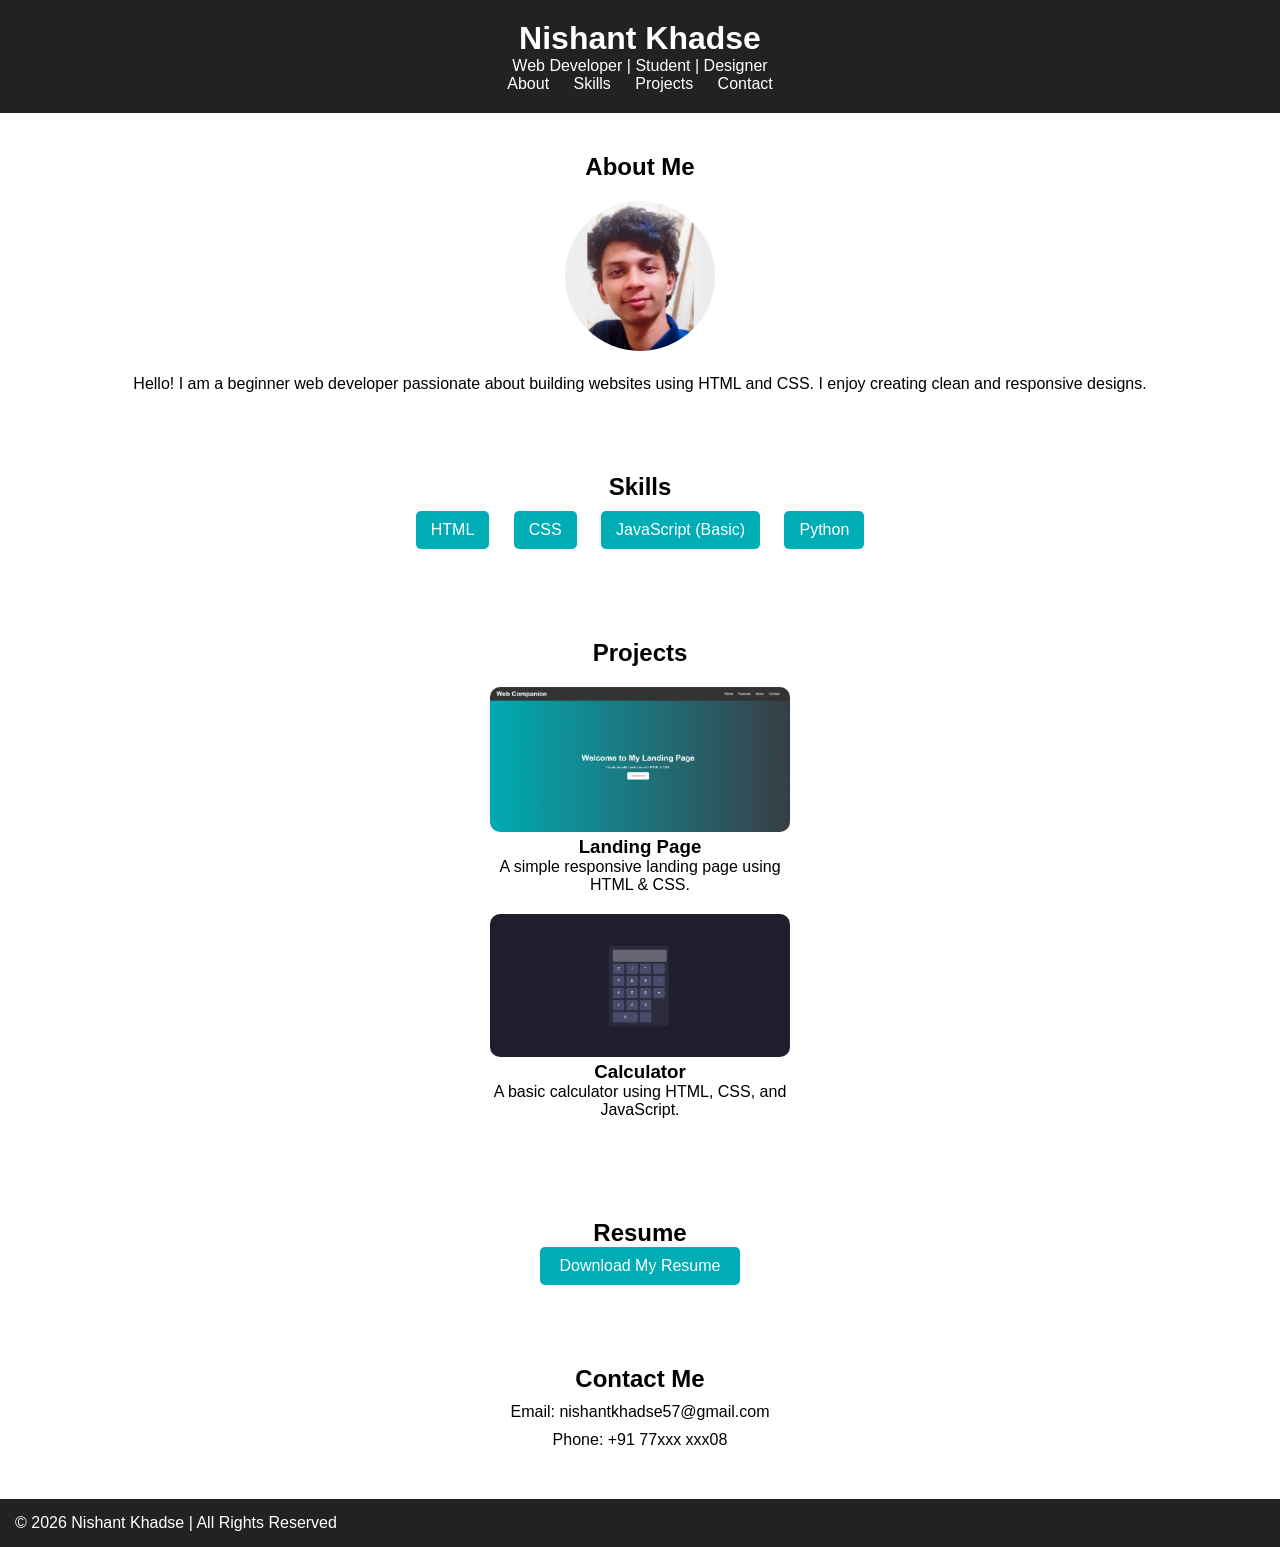
<file: task 1/index.html>
<!DOCTYPE html>
<html lang="en">
<head>
    <meta charset="UTF-8">
    <meta name="viewport" content="width=device-width, initial-scale=1.0">
    <title>My Portfolio</title>
    <link rel="stylesheet" href="style.css">
</head>
<body>

<!-- Header -->
<header>
    <h1>Nishant Khadse</h1>
    <p>Web Developer | Student | Designer</p>
    <nav>
        <a href="#about">About</a>
        <a href="#skills">Skills</a>
        <a href="#projects">Projects</a>
        <a href="#contact">Contact</a>
    </nav>
</header>

<!-- About Section -->
<section id="about">
    <h2>About Me</h2>
    <img src="profile.jpeg" alt="Profile Image">
    <p>Hello! I am a beginner web developer passionate about building websites using HTML and CSS. I enjoy creating clean and responsive designs.</p>
</section>

<!-- Skills Section -->
<section id="skills">
    <h2>Skills</h2>
    <ul>
        <li>HTML</li>
        <li>CSS</li>
        <li>JavaScript (Basic)</li>
        <li>Python</li>
    </ul>
</section>

<!-- Projects Section -->
<section id="projects">
    <h2>Projects</h2>

    <div class="project">
        <img src="landing.jpeg" alt="Project 1">
        <h3>Landing Page</h3>
        <p>A simple responsive landing page using HTML & CSS.</p>
    </div>

    <div class="project">
        <img src="calculator.jpeg" alt="Project 2">
        <h3>Calculator</h3>
        <p>A basic calculator using HTML, CSS, and JavaScript.</p>
    </div>

</section>

<!-- Resume Section -->
<section id="resume">
    <h2>Resume</h2>
    <a href="resume.pdf" download>Download My Resume</a>
</section>

<!-- Contact Section -->
<section id="contact">
    <h2>Contact Me</h2>
    <p>Email: nishantkhadse57@gmail.com</p>
    <p>Phone: +91 77xxx xxx08</p>
</section>

<!-- Footer -->
<footer>
    <p>© 2026 Nishant Khadse | All Rights Reserved</p>
</footer>

</body>
</html>
</file>
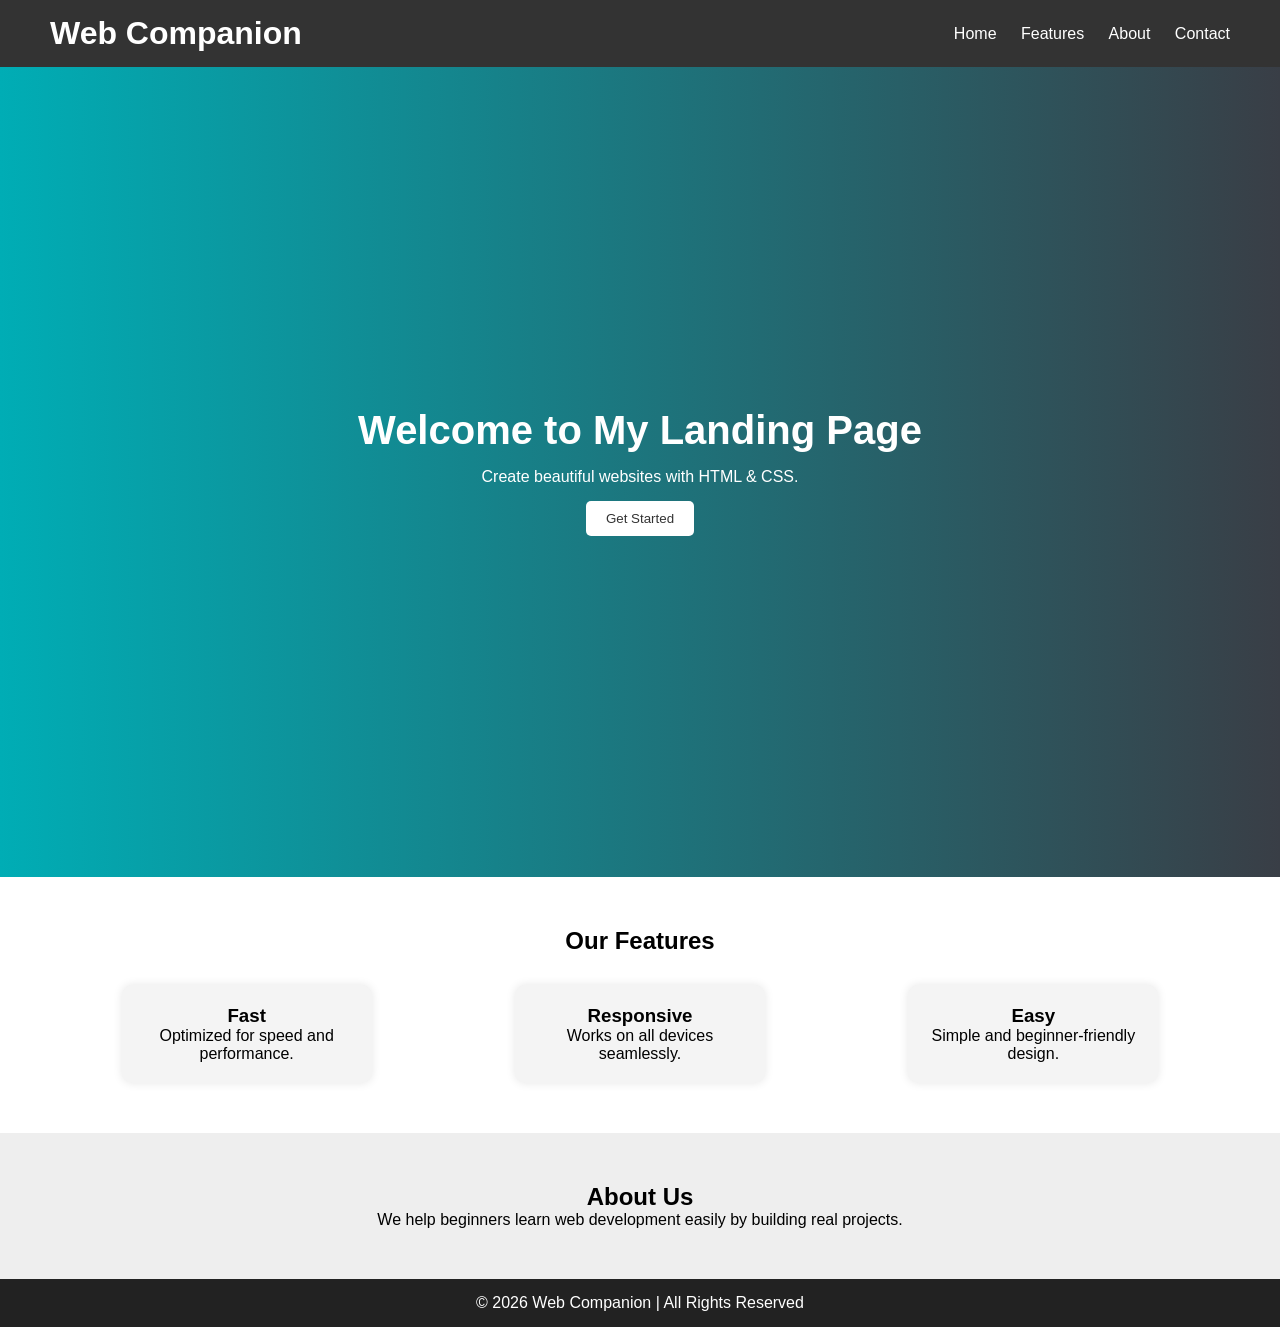
<file: task 2/index.html>
<!DOCTYPE html>
<html lang="en">
<head>
    <meta charset="UTF-8">
    <meta name="viewport" content="width=device-width, initial-scale=1.0">
    <title>My Landing Page</title>
    <link rel="stylesheet" href="style.css">
</head>
<body>

    <!-- Header -->
    <header>
        <h1>Web Companion</h1>
        <nav>
            <a href="#">Home</a>
            <a href="#">Features</a>
            <a href="#">About</a>
            <a href="#">Contact</a>
        </nav>
    </header>

    <!-- Hero Section -->
    <section class="hero">
        <div class="hero-text">
            <h2>Welcome to My Landing Page</h2>
            <p>Create beautiful websites with HTML & CSS.</p>
            <button>Get Started</button>
        </div>
    </section>

    <!-- Features Section -->
    <section class="features">
        <h2>Our Features</h2>
        <div class="feature-container">
            <div class="card">
                <h3>Fast</h3>
                <p>Optimized for speed and performance.</p>
            </div>
            <div class="card">
                <h3>Responsive</h3>
                <p>Works on all devices seamlessly.</p>
            </div>
            <div class="card">
                <h3>Easy</h3>
                <p>Simple and beginner-friendly design.</p>
            </div>
        </div>
    </section>

    <!-- About Section -->
    <section class="about">
        <h2>About Us</h2>
        <p>We help beginners learn web development easily by building real projects.</p>
    </section>

    <!-- Footer -->
    <footer>
        <p>© 2026 Web Companion | All Rights Reserved</p>
    </footer>

</body>
</html>
</file>
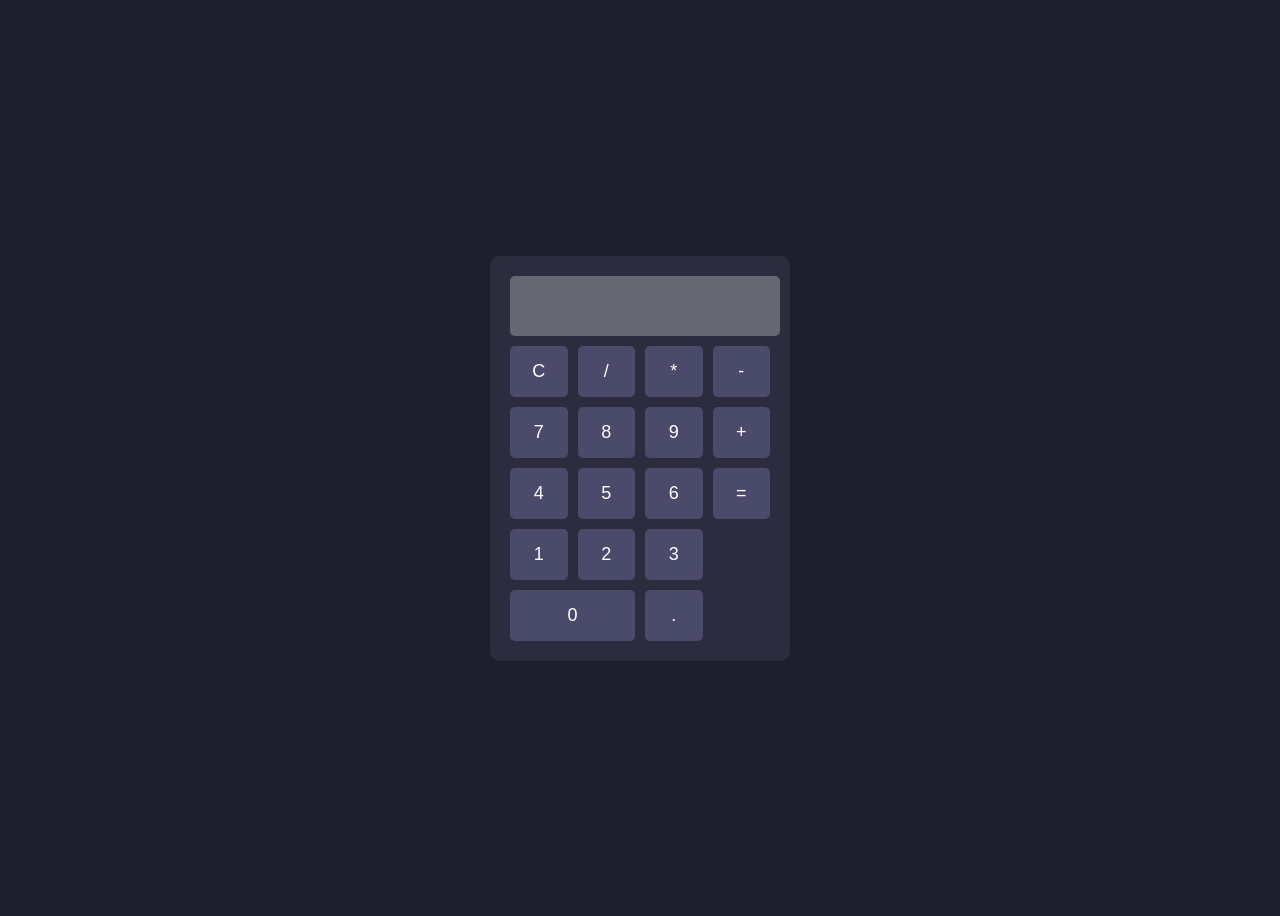
<file: task 3/index.html>
<!DOCTYPE html>
<html lang="en">
<head>
    <meta charset="UTF-8">
    <title>Basic Calculator</title>
    <link rel="stylesheet" href="style.css">
</head>
<body>

<div class="calculator">
    <input type="text" id="display" disabled>

    <div class="buttons">
        <button>C</button>
        <button>/</button>
        <button>*</button>
        <button>-</button>

        <button>7</button>
        <button>8</button>
        <button>9</button>
        <button>+</button>

        <button>4</button>
        <button>5</button>
        <button>6</button>
        <button>=</button>

        <button>1</button>
        <button>2</button>
        <button>3</button>

        <button class="zero">0</button>
        <button>.</button>
    </div>
</div>

<script src="script.js"></script>
</body>
</html>
</file>
<file: task 1/style.css>
* {
    margin: 0;
    padding: 0;
    box-sizing: border-box;
    font-family: Arial, sans-serif;
}

/* Header */
header {
    background: #222;
    color: white;
    text-align: center;
    padding: 20px;
}

header nav a {
    color: white;
    margin: 10px;
    text-decoration: none;
}

header nav a:hover {
    color: #00adb5;
}

/* Sections */
section {
    padding: 40px;
    text-align: center;
}

/* About */
#about img {
    width: 150px;
    border-radius: 50%;
    margin: 20px 0;
}

/* Skills */
#skills ul {
    list-style: none;
}

#skills li {
    display: inline-block;
    margin: 10px;
    padding: 10px 15px;
    background: #00adb5;
    color: white;
    border-radius: 5px;
}

/* Projects */
.project {
    margin: 20px auto;
    max-width: 300px;
}

.project img {
    width: 100%;
    border-radius: 10px;
}

/* Resume */
#resume a {
    display: inline-block;
    padding: 10px 20px;
    background: #00adb5;
    color: white;
    text-decoration: none;
    border-radius: 5px;
}

/* Contact */
#contact p {
    margin: 10px 0;
}

/* Footer */
footer {
    background: #222;
    color: white;
    padding: 15px;
}
</file>
<file: task 2/style.css>
* {
    margin: 0;
    padding: 0;
    box-sizing: border-box;
    font-family: Arial, sans-serif;
}

/* Header */
header {
    display: flex;
    justify-content: space-between;
    align-items: center;
    background: #333;
    color: white;
    padding: 15px 50px;
}

header nav a {
    color: white;
    margin-left: 20px;
    text-decoration: none;
}

header nav a:hover {
    color: #00adb5;
}

/* Hero Section */
.hero {
    height: 90vh;
    background: linear-gradient(to right, #00adb5, #393e46);
    display: flex;
    justify-content: center;
    align-items: center;
    color: white;
    text-align: center;
}

.hero h2 {
    font-size: 40px;
}

.hero p {
    margin: 15px 0;
}

.hero button {
    padding: 10px 20px;
    border: none;
    background: white;
    color: #333;
    cursor: pointer;
    border-radius: 5px;
}

.hero button:hover {
    background: #ddd;
}

/* Features */
.features {
    padding: 50px;
    text-align: center;
}

.feature-container {
    display: flex;
    justify-content: space-around;
    margin-top: 30px;
}

.card {
    background: #f4f4f4;
    padding: 20px;
    width: 250px;
    border-radius: 10px;
    box-shadow: 0 0 10px rgba(0,0,0,0.1);
}

/* About */
.about {
    padding: 50px;
    background: #eee;
    text-align: center;
}

/* Footer */
footer {
    background: #222;
    color: white;
    text-align: center;
    padding: 15px;
}
</file>
<file: task 3/style.css>
body {
    display: flex;
    justify-content: center;
    align-items: center;
    height: 100vh;
    background: #1e1e2f;
    font-family: Arial, sans-serif;
}

.calculator {
    background: #2c2c3e;
    padding: 20px;
    border-radius: 10px;
    width: 260px;
}

#display {
    width: 100%;
    height: 50px;
    margin-bottom: 10px;
    font-size: 20px;
    text-align: right;
    padding: 5px;
    border: none;
    border-radius: 5px;
}

.buttons {
    display: grid;
    grid-template-columns: repeat(4, 1fr);
    gap: 10px;
}

button {
    padding: 15px;
    font-size: 18px;
    border: none;
    border-radius: 5px;
    background: #4a4a6a;
    color: white;
    cursor: pointer;
}

button:hover {
    background: #6a6a9a;
}

.zero {
    grid-column: span 2;
}
</file>
